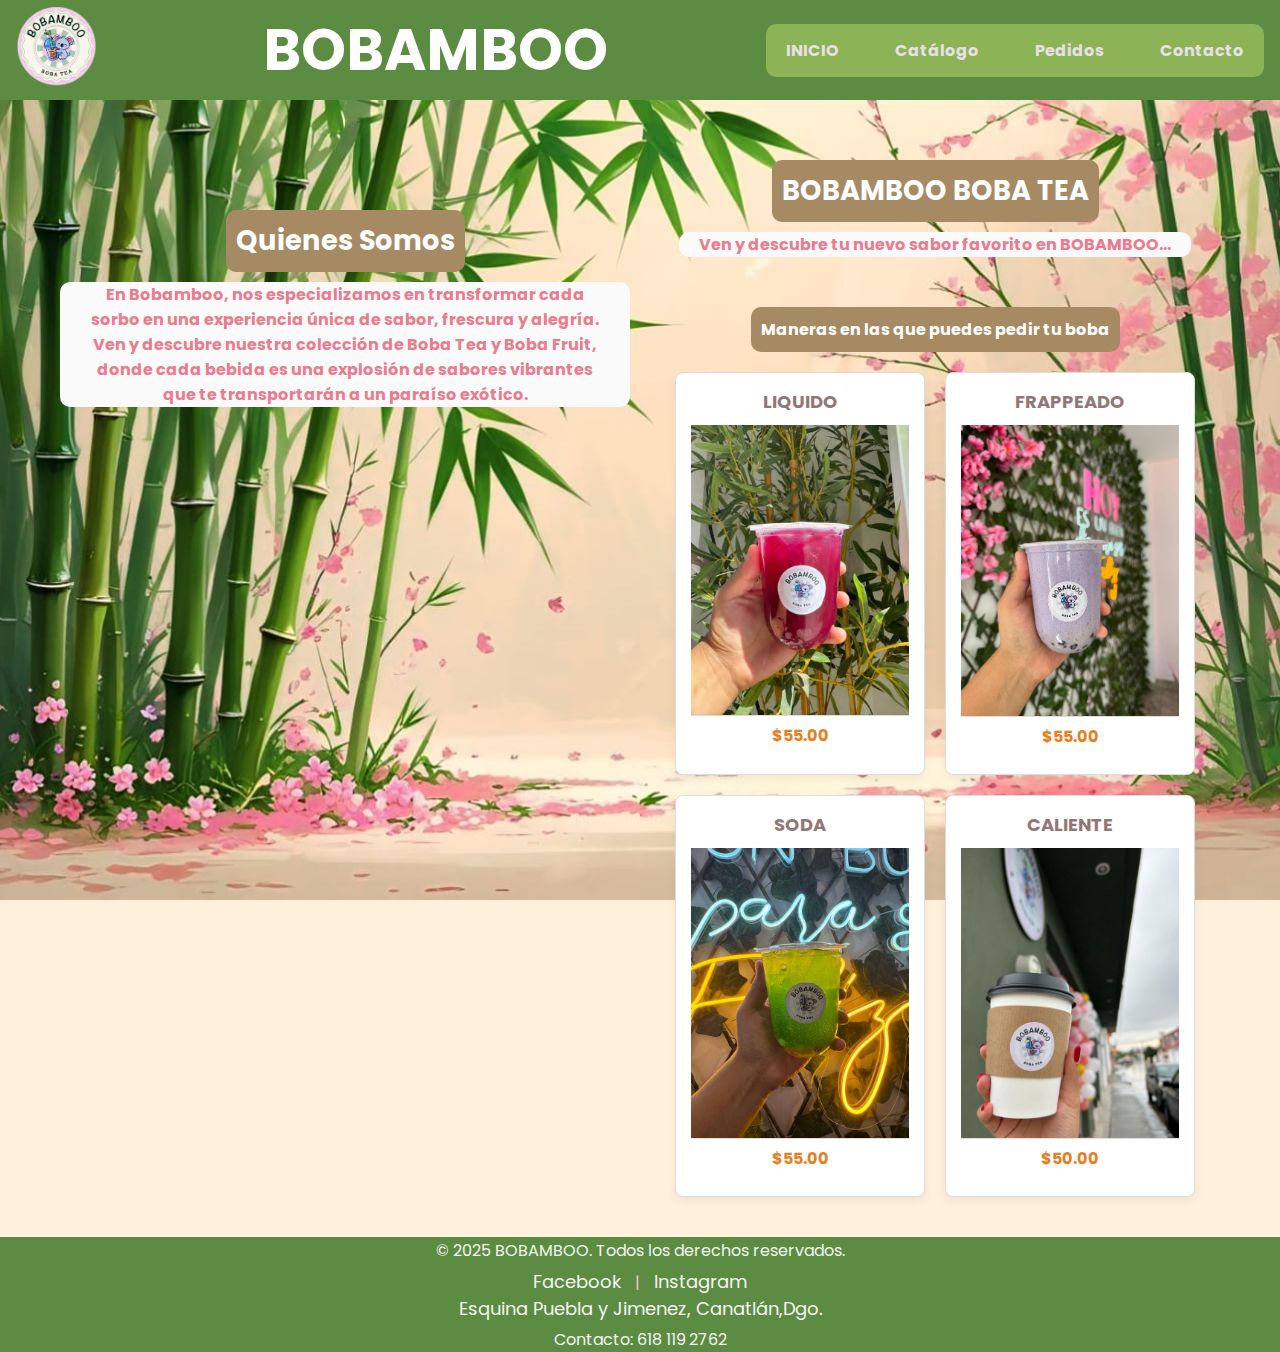
<file: index.html>
<!DOCTYPE html>
<html lang="en">
<head>
    <meta charset="UTF-8">
    <meta name="viewport" content="width=device-width, initial-scale=1.0">
    <title>BOBAMBOO</title>
    <link rel="stylesheet" href="Styles.css">
</head>
<body>
        <!-- Encabezado -->
    <header class="header">
  <a href="Index.html" class="logo">
    <img src="imagen/boba-Photoroom.jpg" alt="Bobamboo Logo">
  </a>
  
 <a href="Index.html"> <h1 class="inicio">BOBAMBOO</h1></a>
  
  <nav class="navbar">
    <span class="icon" onclick="toggleMenu()">&#9776;</span>
    <ul class="menu" id="menu">
      <li><a href="Index.html">INICIO</a></li>
      <li><a href="productos.html">Catálogo</a></li>
      <li><a href="Pedidos.html">Pedidos</a></li>
      <li><a href="contacto.html">Contacto</a></li>
    </ul>
  </nav>
</header>


    <!-- Sección de contenido principal-->
    <main>
        <!-- Sección de la empresa -->
        <section id="empresa" class="columnas">
            <div class="izquierda">
                 <br><br>
                        <!-- Sección de Servicios y Precios -->
                         
                <h2 class="claro">Quienes Somos</h2>
                <p class="rosa">En Bobamboo, nos especializamos en transformar cada sorbo en una experiencia única de sabor, 
                    frescura y alegría. Ven y descubre nuestra colección de 
                    Boba Tea y Boba Fruit, donde cada bebida es una explosión de sabores vibrantes 
                    que te transportarán a un paraíso exótico.</p>


                    

            </div>
            <div class="derecha">
                <h2 class="claro">BOBAMBOO BOBA TEA</h2>
                
                <p class="rosa">Ven y descubre tu nuevo sabor favorito en BOBAMBOO...</p>  
                <h4 class="claro">Maneras en las que puedes pedir tu boba</h4>
                <div class="catalogo">
                    <!-- Producto 1 -->
                    <div class="producto">
                        <div class="producto-info">
                            <h2>LIQUIDO</h2>
                            <img src="imagen/liquido.jpg" alt="liquido" >
                            <p class="precio">$55.00</p>
                        </div>
                    </div>
            
                    <div class="producto">
                        <div class="producto-info">
                            <h2>FRAPPEADO</h2>
                            <img src="imagen/frappeado.jpg" alt="frappeado">
                            <p class="precio">$55.00</p>
                        </div>
                    </div>
            
                    <div class="producto">
                        <div class="producto-info">
                            <h2>SODA</h2>
                            <img src="imagen/soda.jpg" alt="soda">
                            <p class="precio">$55.00</p>
                        </div>
                    </div>
                    <div class="producto">
                        <div class="producto-info">
                            <h2>CALIENTE</h2>
                            <img src="imagen/caliente.jpg" alt="caliente">
                            <p class="precio">$50.00</p>
                        </div>
                    </div>
        
            </div>

        </section>




    </main>

    <!-- Sección de Pie de pagina -->
    <footer>
        <p>&copy; 2025 BOBAMBOO. Todos los derechos reservados.</p>
        <div class="redes-sociales">
            <a href="https://www.facebook.com/share/1DKApQthh9/" target="_blank">Facebook</a> |
            <a href="https://www.instagram.com/bobamboo.cn?igsh=dHN1cGZxd21tdTk2" target="_blank">Instagram</a> <br>
            <a href="https://maps.app.goo.gl/ije5W3obW2ogrSJL9" target="_blank">Esquina Puebla y Jimenez, Canatlán,Dgo.</a>
        </div>
        <p>Contacto: 618 119 2762</p>
        
    </footer>


    <!-- script Codigo de JavaScript -->
    <script>
        function toggleMenu() {
        const menu = document.getElementById("menu");
        menu.classList.toggle("responsive");
        
        // Ajuste para cerrar el menú al hacer clic en un enlace
        const menuItems = menu.querySelectorAll("a");
        menuItems.forEach(item => {
            item.addEventListener("click", () => {
            if (window.innerWidth <= 768) {
                menu.classList.remove("responsive");
            }
            });
        });
        
        // Evita el desplazamiento de la página cuando el menú está abierto
        document.body.style.overflow = menu.classList.contains("responsive") ? "hidden" : "auto";
}
      </script>
</body>
</html>
</file>
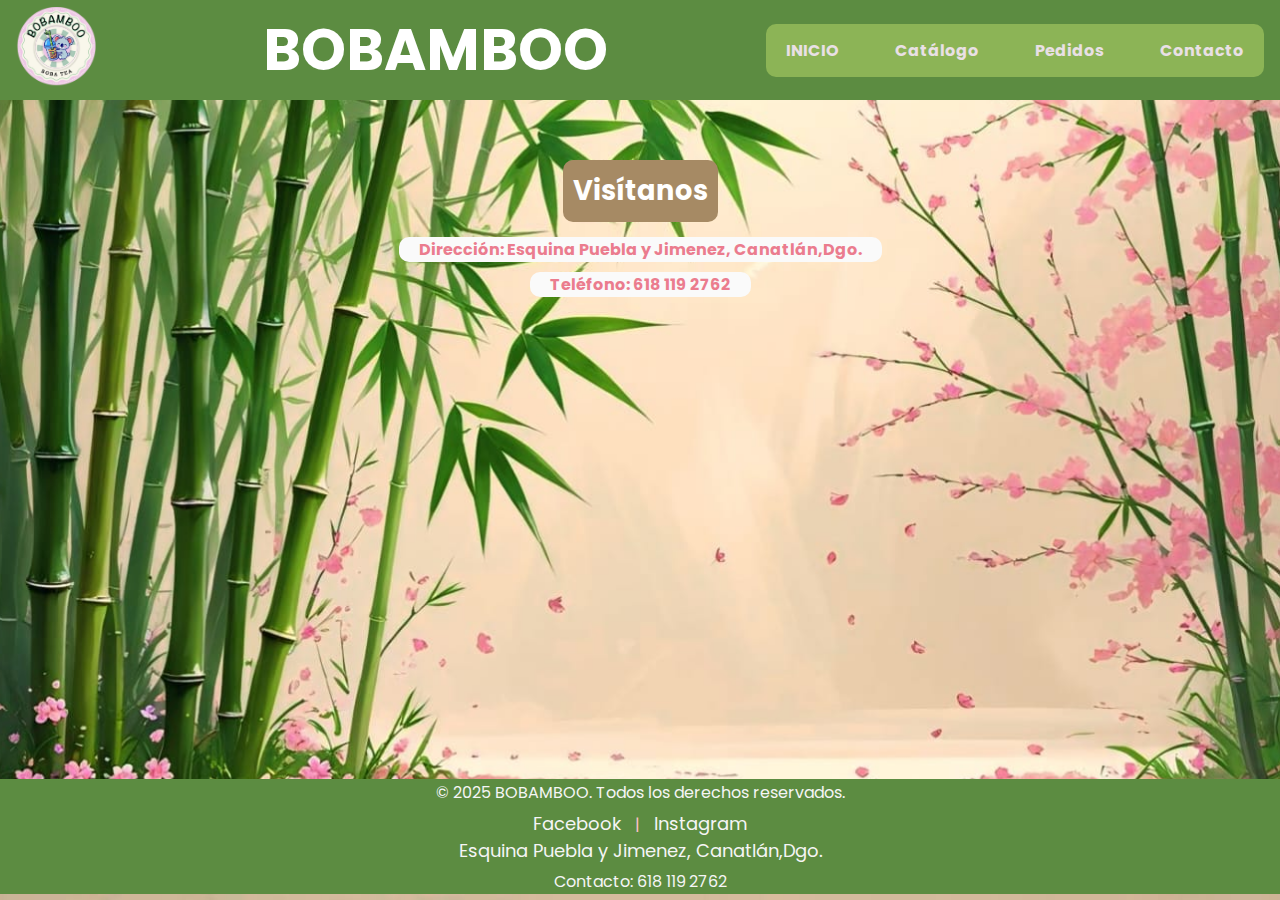
<file: contacto.html>
<!DOCTYPE html>
<html lang="es">
<head>
    <meta charset="UTF-8">
    <meta name="viewport" content="width=device-width, initial-scale=1.0">
    <link rel="stylesheet" href="Styles.css">
    <title>Página de Contacto</title>
</head>
<body>
    <!-- Sección encabezado -->
    <header class="header">
    <a href="index.html" class="logo">
        <img src="imagen/boba-Photoroom.jpg" alt="Bobamboo Logo">
    </a>
    
    <a href="index.html"> <h1 class="inicio">BOBAMBOO</h1></a>
    
    <nav class="navbar">
        <span class="icon" onclick="toggleMenu()">&#9776;</span>
        <ul class="menu" id="menu">
        <li><a href="index.html">INICIO</a></li>
        <li><a href="productos.html">Catálogo</a></li>
        <li><a href="Pedidos.html">Pedidos</a></li>
        <li><a href="contacto.html">Contacto</a></li>
        </ul>
    </nav>
    </header>
    <!-- Sección de contenido principal-->
    <main>

    
            <!-- Información de contacto -->
            <div class="info-contacto">
                <h2 class="claro">Visítanos</h2><br>
                <p class="rosa">Dirección: Esquina Puebla y Jimenez, Canatlán,Dgo.</p><br>
                <p class="rosa">Teléfono: 618 119 2762</p> <br>
                <!-- <p>Email: contacto@ejemplo.com</p> -->
    
                <!-- Google Maps -->
                <iframe src="https://www.google.com/maps/embed?pb=!1m18!1m12!1m3!1d907.4703963678588!2d-104.77618803049347!3d24.524179518753392!2m3!1f0!2f0!3f0!3m2!1i1024!2i768!4f13.1!3m3!1m2!1s0x869a3d49718fb389%3A0x1fe58306251d30f2!2sBobamboo!5e0!3m2!1sen!2sus!4v1743912957734!5m2!1sen!2sus" width="600" height="450" style="border:0;" allowfullscreen="" loading="lazy" referrerpolicy="no-referrer-when-downgrade"></iframe>
            </div>
        </div>
    </main>

    <!-- Sección de Pie de pagina -->
    <footer>
        <p>&copy; 2025 BOBAMBOO. Todos los derechos reservados.</p>
        <div class="redes-sociales">
            <a href="https://www.facebook.com/share/1DKApQthh9/" target="_blank">Facebook</a> |
            <a href="https://www.instagram.com/bobamboo.cn?igsh=dHN1cGZxd21tdTk2" target="_blank">Instagram</a> <br>
            <a href="https://maps.app.goo.gl/ije5W3obW2ogrSJL9" target="_blank">Esquina Puebla y Jimenez, Canatlán,Dgo.</a>
        </div>
        <p>Contacto: 618 119 2762</p>
        
    </footer>

    <script>
        function toggleMenu() {
        const menu = document.getElementById("menu");
        menu.classList.toggle("responsive");
        
        // Ajuste para cerrar el menú al hacer clic en un enlace
        const menuItems = menu.querySelectorAll("a");
        menuItems.forEach(item => {
            item.addEventListener("click", () => {
            if (window.innerWidth <= 768) {
                menu.classList.remove("responsive");
            }
            });
        });
        
        // Evita el desplazamiento de la página cuando el menú está abierto
        document.body.style.overflow = menu.classList.contains("responsive") ? "hidden" : "auto";
}
      </script>
</body>
</html>
</file>
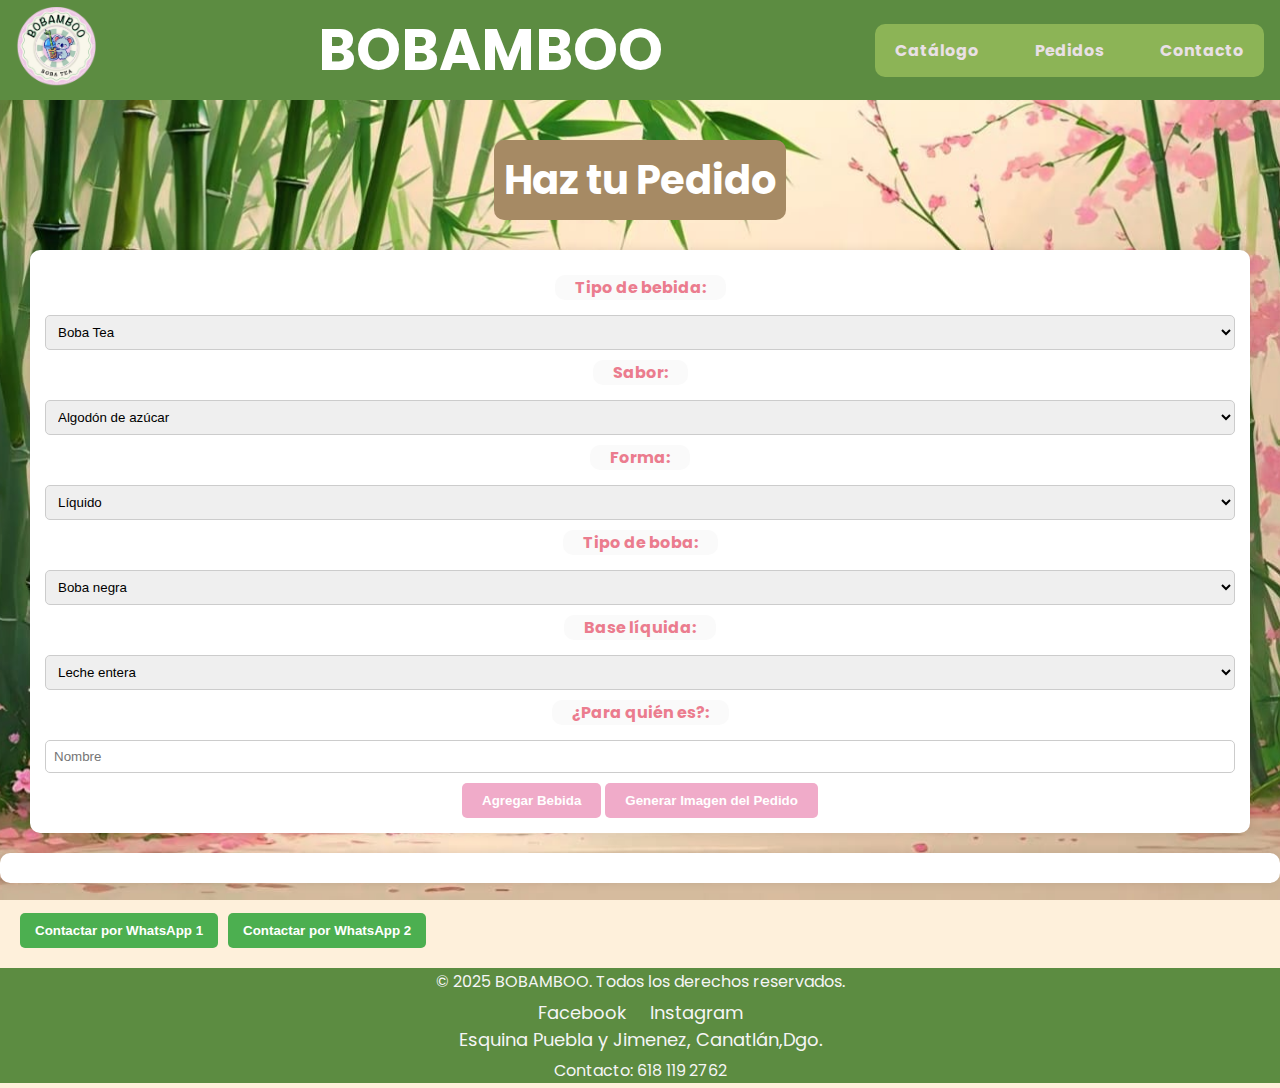
<file: Pedidos.html>
<!DOCTYPE html>
<html lang="en">
<head>
    <meta charset="UTF-8">
    <meta name="viewport" content="width=device-width, initial-scale=1.0">
    <title>Pedido Bobamboo</title>
    <link rel="stylesheet" href="Styles.css">
</head>
<body>
    <!-- Sección encabezado -->
       <header class="header">
  <a href="index.html" class="logo">
    <img src="imagen/boba-Photoroom.jpg" alt="Bobamboo Logo">
  </a>
  
 <a href="index.html"> <h1 class="inicio">BOBAMBOO</h1></a>
  
  <nav class="navbar">
    <span class="icon" onclick="toggleMenu()">&#9776;</span>
    <ul class="menu" id="menu">
      <li><a href="productos.html">Catálogo</a></li>
      <li><a href="Pedidos.html">Pedidos</a></li>
      <li><a href="contacto.html">Contacto</a></li>
    </ul>
  </nav>
</header>
    <main>
        <h1 class="claro">Haz tu Pedido</h1>

        <div class="formulario">
            <label class="rosa">Tipo de bebida:</label>
            <select id="tipo" onchange="actualizarOpciones()">
                <option value="Boba Tea">Boba Tea</option>
                <option value="Fruit Tea">Fruit Tea</option>
            </select>

            <label class="rosa">Sabor:</label>
            <select id="sabor"></select>

            <label class="rosa">Forma:</label>
            <select id="forma">
                <option value="Líquido">Líquido</option>
                <option value="Frappeado">Frappeado</option>
                <option value="Caliente">Caliente</option>
                <option value="Soda">Soda</option>
            </select>

            <label class="rosa">Tipo de boba:</label>
            <select id="boba">
                <option value="Boba negra">Boba negra</option>
                <option value="Extra Boba negra">Extra boba negra</option>
                <option value="Boba explosiva">Boba explosiva</option>
                <option value="Extra Boba explosiva">Extra boba explosiva</option>
                <option value="Boba Jelly">Jelly</option>
                <option value="Extra Boba Jelly">Extra boba jelly</option>
            </select>

            <label class="rosa">Base líquida:</label>
            <select id="base">
                <option value="Leche entera">Leche entera</option>
                <option value="Leche deslactosada">Leche deslactosada</option>
                <option value="Leche de almendra">Leche de almendra</option>
            </select>

            <label class="rosa">¿Para quién es?:</label>
            <input type="text" id="nombre" placeholder="Nombre">

            <button onclick="agregarBebida()">Agregar Bebida</button>
            <button onclick="generarImagen()">Generar Imagen del Pedido</button>
        </div>

        <div class="pedido" id="pedido"></div>
        <div class="total" id="total"></div>
            <div class="total" id="total"></div>

    <div class="contact-buttons">
        <button class="contact-btn" onclick="contactarWhatsApp(1)">Contactar por WhatsApp 1</button>
        <button class="contact-btn" onclick="contactarWhatsApp(2)">Contactar por WhatsApp 2</button>
    </div>

    <div class="confirmation-message" id="confirmationMessage">
        Por favor espera la confirmación de tu pedido. Si no recibes respuesta en 5 minutos, 
        puedes contactar al otro número.
    </div>
    </main>
<footer>
  <div class="footer-content">
    <p>&copy; 2025 BOBAMBOO. Todos los derechos reservados.</p>
    <div class="redes-sociales">
      <a href="https://www.facebook.com/share/1DKApQthh9/" target="_blank">Facebook</a>
      <a href="https://www.instagram.com/bobamboo.cn?igsh=dHN1cGZxd21tdTk2" target="_blank">Instagram</a>
  </div>
    <div class="redes-sociales">
     <a href="https://maps.app.goo.gl/ije5W3obW2ogrSJL9" target="_blank">Esquina Puebla y Jimenez, Canatlán,Dgo.</a>
  </div>
    <p>Contacto: 618 119 2762</p>
  </div>
</footer>
    <script>
        const bebidas = [];
        const precios = {
            "Boba Tea": 55,
            "Fruit Tea": 55,
            "Boba explosiva": 5,
            "Boba Jelly": 5,
            "Boba negra": 0,
            "Extra Boba negra": 5,
            "Extra Boba explosiva": 10,
            "Extra Boba Jelly": 10,
            "Leche de almendra": 5,
            "Leche deslactosada": 5,
            "Leche entera": 0
        };
        
        const sabores = {
            "Boba Tea": ["Algodón de azúcar", "Bubble gum", "Capuccino", "Cereza", "Chocolate", "Cookies and cream", "Chocobanana", "Chocolate blanco", "Coco", "Matcha", "Mazapán", "Mocha", "Mora azul", "Pelón pelo rico", "Red velvet", "Taro", "Té chai", "Vainilla"],
            "Fruit Tea": ["Frambuesa", "Fresa", "Fruta de la pasión", "Granada", "Kiwi", "Litchi", "Mango", "Manzana verde"],
        };

        function actualizarOpciones() {
            const tipo = document.getElementById("tipo").value;
            const saborSelect = document.getElementById("sabor");
            const forma = document.getElementById("forma");
            const boba = document.getElementById("boba");
            const base = document.getElementById("base");

            forma.innerHTML = "";
            if (tipo === "Boba Tea") {
                forma.innerHTML += "<option value='Líquido'>Líquido</option>";
                forma.innerHTML += "<option value='Frappeado'>Frappeado</option>";
                forma.innerHTML += "<option value='Caliente'>Caliente</option>";
                boba.disabled = false;
                base.disabled = false;
            } else {
                forma.innerHTML += "<option value='Líquido'>Líquido</option>";
                forma.innerHTML += "<option value='Frappeado'>Frappeado</option>";
                forma.innerHTML += "<option value='Soda'>Soda</option>";
                base.disabled = true;
            }

            saborSelect.innerHTML = "";
            sabores[tipo].forEach(s => {
                const option = document.createElement("option");
                option.value = s;
                option.textContent = s;
                saborSelect.appendChild(option);
            });
        }

        function agregarBebida() {
            const tipo = document.getElementById("tipo").value;
            const sabor = document.getElementById("sabor").value;
            const forma = document.getElementById("forma").value;
            const boba = document.getElementById("boba").value;
            const base = document.getElementById("base").value;
            const nombre = document.getElementById("nombre").value;

            if (tipo === "Fruit Tea" && forma === "Caliente") {
                alert("Los Fruit Tea no pueden ser calientes.");
                return;
            }
            if (tipo === "Boba Tea" && forma === "Caliente" && !(boba.includes("Boba negra"))) {
                alert("Los Boba Tea calientes solo pueden tener boba negra.");
                return;
            }

            let precio = precios[tipo];
            if (tipo === "Boba Tea") {
                precio += precios[boba] + precios[base];
            } else {
                precio += precios[boba];
            }

            const texto = `${nombre} pidió un ${tipo} de sabor ${sabor}, en forma ${forma}, con ${boba}${tipo === "Boba Tea" ? " y base de " + base : ""}. Precio: $${precio}`;

            bebidas.push({ texto, precio });

            const div = document.createElement("div");
            div.className = "bebida";
            const index = bebidas.length - 1;
            div.innerHTML = `
                ${texto}
                <button onclick="eliminarBebida(${index})" style="margin-left:10px;background:#c44;color:#fff;">
                    Eliminar
                </button>`;
            document.getElementById("pedido").appendChild(div);

            actualizarTotal();
        }

        function eliminarBebida(index) {
            bebidas.splice(index, 1);
            document.getElementById("pedido").innerHTML = "";
            bebidas.forEach((b, i) => {
                const div = document.createElement("div");
                div.className = "bebida";
                div.innerHTML = `
                    ${b.texto}
                    <button onclick="eliminarBebida(${i})" style="margin-left:10px;background:#c44;color:#fff;">
                        Eliminar
                    </button>`;
                document.getElementById("pedido").appendChild(div);
            });
            actualizarTotal();
        }

        function actualizarTotal() {
            const total = bebidas.reduce((sum, b) => sum + b.precio, 0);
            document.getElementById("total").innerText = `Total: $${total}`;
        }

              function generarImagen() {
            if (bebidas.length === 0) {
                alert("Agrega al menos una bebida a tu pedido.");
                return;
            }

          
            const canvas = document.createElement("canvas");
            const ctx = canvas.getContext("2d");
            const maxWidth = 800;
            const lineHeight = 30;
            const margin = 30;
            const fontSize = 16;
            const titleFontSize = 20;
            
            // Calcular altura necesaria
            let totalLines = 2; // Título y espacio
            ctx.font = `${fontSize}px sans-serif`;
            
            bebidas.forEach(b => {
                const lines = dividirTexto(ctx, b.texto, maxWidth - 2 * margin);
                totalLines += lines.length + 1; // +1 por espacio entre bebidas
            });
            
            totalLines += 2; // Total y espacio final
            
            canvas.width = maxWidth;
            canvas.height = margin + (totalLines * lineHeight) + margin;

            // Fondo
            ctx.fillStyle = "#fffce7";
            ctx.fillRect(0, 0, canvas.width, canvas.height);

            // Título
            ctx.fillStyle = "#000";
            ctx.font = `bold ${titleFontSize}px sans-serif`;
            ctx.fillText("Pedido Bobamboo", margin, margin + titleFontSize);
            
            let y = margin + titleFontSize + lineHeight;
            
            // Lista de bebidas
            ctx.font = `${fontSize}px sans-serif`;
            bebidas.forEach(b => {
                const lines = dividirTexto(ctx, b.texto, maxWidth - 2 * margin);
                lines.forEach(line => {
                    ctx.fillText(line, margin, y);
                    y += lineHeight;
                });
                y += lineHeight * 0.5; // Espacio entre bebidas
            });

            // Total
            ctx.font = `bold ${fontSize}px sans-serif`;
            ctx.fillText(`Total: $${bebidas.reduce((sum, b) => sum + b.precio, 0)}`, margin, y + lineHeight);

            // Descargar imagen
            const link = document.createElement("a");
            link.download = "pedido_bobamboo.png";
            link.href = canvas.toDataURL();
            link.click();
        }

        function dividirTexto(ctx, text, maxWidth) {
            const words = text.split(" ");
            const lines = [];
            let currentLine = words[0];

            for (let i = 1; i < words.length; i++) {
                const word = words[i];
                const width = ctx.measureText(currentLine + " " + word).width;
                if (width < maxWidth) {
                    currentLine += " " + word;
                } else {
                    lines.push(currentLine);
                    currentLine = word;
                }
            }
            lines.push(currentLine);
            return lines;
        }
        actualizarOpciones();

        function contactarWhatsApp(numero) {
    if (bebidas.length === 0) {
        alert("Primero agrega al menos una bebida a tu pedido.");
        return;
    }

    // Números de teléfono 
    const telefonos = {
        1: "526181192762",  
        2: "526771031323" 
    };

    // Crear mensaje del pedido
    let mensaje = "¡Hola Bobamboo! Quiero hacer este pedido:\n\n";
    bebidas.forEach(b => {
        mensaje += `➡ ${b.texto}\n`;
    });
    mensaje += `\n💰 *Total: $${bebidas.reduce((sum, b) => sum + b.precio, 0)}*`;
    mensaje += "\n\n¿Está disponible? ¡Gracias!";

    // Codificar para URL (elimina espacios y caracteres especiales)
    const mensajeCodificado = encodeURIComponent(mensaje);

    // Detectar si es móvil o desktop
    const isMobile = /Android|iPhone|iPad|iPod|BlackBerry|IEMobile|Opera Mini/i.test(navigator.userAgent);
    
    // Generar el link adecuado
    const url = isMobile 
        ? `https://wa.me/${telefonos[numero]}?text=${mensajeCodificado}`
        : `https://web.whatsapp.com/send?phone=${telefonos[numero]}&text=${mensajeCodificado}`;

    // Abrir en una nueva pestaña
    window.open(url, '_blank');
}
    // Función para mostrar u ocultar el menú en móviles

        function toggleMenu() {
        const menu = document.getElementById("menu");
        menu.classList.toggle("responsive");
        
        // Ajuste para cerrar el menú al hacer clic en un enlace
        const menuItems = menu.querySelectorAll("a");
        menuItems.forEach(item => {
            item.addEventListener("click", () => {
            if (window.innerWidth <= 768) {
                menu.classList.remove("responsive");
            }
            });
        });
        
        // Evita el desplazamiento de la página cuando el menú está abierto
        document.body.style.overflow = menu.classList.contains("responsive") ? "hidden" : "auto";
}
    </script>
</body>
</html>
</file>
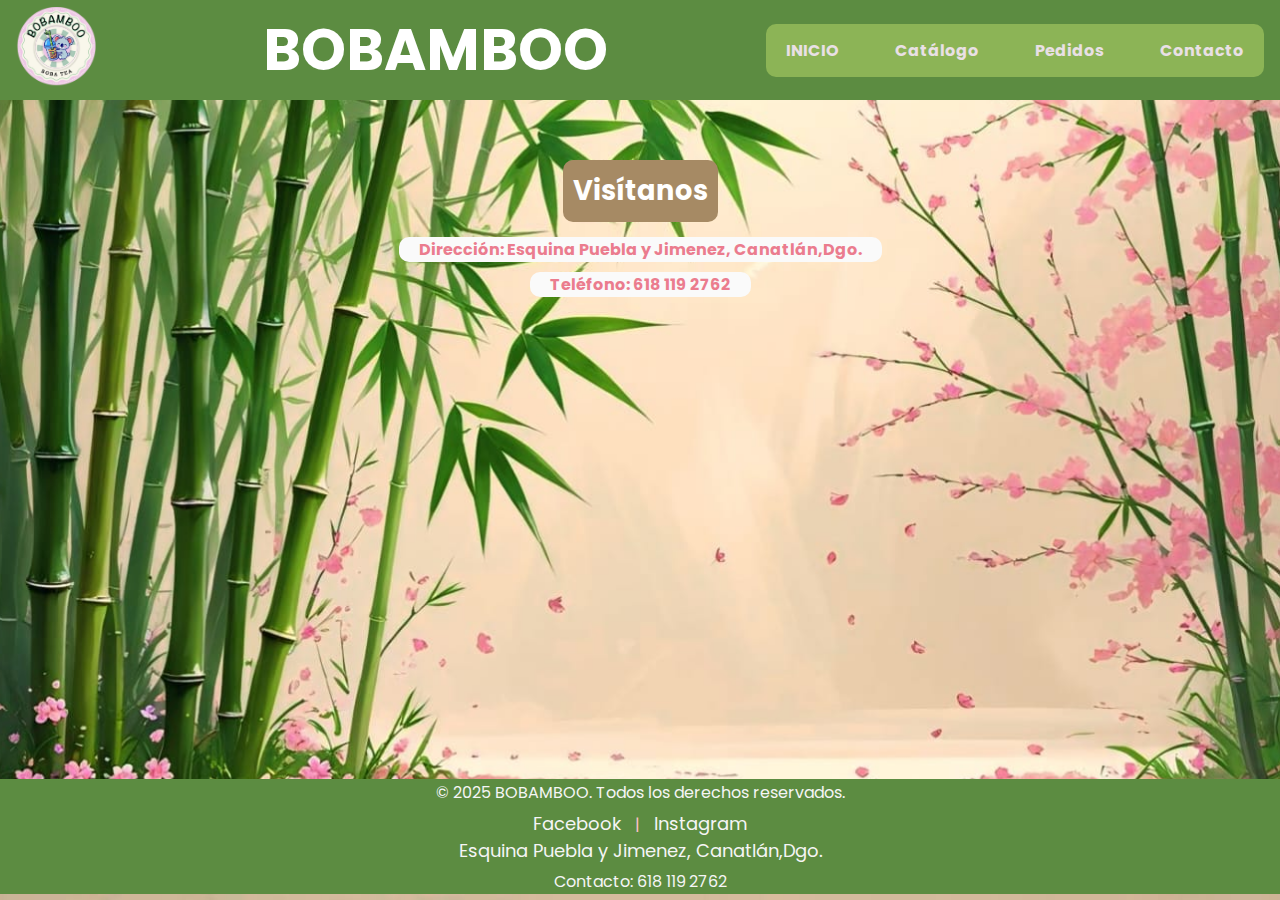
<file: transversal correcto/contacto.html>
<!DOCTYPE html>
<html lang="es">
<head>
    <meta charset="UTF-8">
    <meta name="viewport" content="width=device-width, initial-scale=1.0">
    <link rel="stylesheet" href="Styles.css">
    <title>Página de Contacto</title>
</head>
<body>
    <!-- Sección encabezado -->
    <header class="header">
    <a href="Index.html" class="logo">
        <img src="imagen/boba-Photoroom.jpg" alt="Bobamboo Logo">
    </a>
    
    <a href="Index.html"> <h1 class="inicio">BOBAMBOO</h1></a>
    
    <nav class="navbar">
        <span class="icon" onclick="toggleMenu()">&#9776;</span>
        <ul class="menu" id="menu">
        <li><a href="Index.html">INICIO</a></li>
        <li><a href="productos.html">Catálogo</a></li>
        <li><a href="Pedidos.html">Pedidos</a></li>
        <li><a href="contacto.html">Contacto</a></li>
        </ul>
    </nav>
    </header>
    <!-- Sección de contenido principal-->
    <main>

    
            <!-- Información de contacto -->
            <div class="info-contacto">
                <h2 class="claro">Visítanos</h2><br>
                <p class="rosa">Dirección: Esquina Puebla y Jimenez, Canatlán,Dgo.</p><br>
                <p class="rosa">Teléfono: 618 119 2762</p> <br>
                <!-- <p>Email: contacto@ejemplo.com</p> -->
    
                <!-- Google Maps -->
                <iframe src="https://www.google.com/maps/embed?pb=!1m18!1m12!1m3!1d907.4703963678588!2d-104.77618803049347!3d24.524179518753392!2m3!1f0!2f0!3f0!3m2!1i1024!2i768!4f13.1!3m3!1m2!1s0x869a3d49718fb389%3A0x1fe58306251d30f2!2sBobamboo!5e0!3m2!1sen!2sus!4v1743912957734!5m2!1sen!2sus" width="600" height="450" style="border:0;" allowfullscreen="" loading="lazy" referrerpolicy="no-referrer-when-downgrade"></iframe>
            </div>
        </div>
    </main>

    <!-- Sección de Pie de pagina -->
    <footer>
        <p>&copy; 2025 BOBAMBOO. Todos los derechos reservados.</p>
        <div class="redes-sociales">
            <a href="https://www.facebook.com/share/1DKApQthh9/" target="_blank">Facebook</a> |
            <a href="https://www.instagram.com/bobamboo.cn?igsh=dHN1cGZxd21tdTk2" target="_blank">Instagram</a> <br>
            <a href="https://maps.app.goo.gl/ije5W3obW2ogrSJL9" target="_blank">Esquina Puebla y Jimenez, Canatlán,Dgo.</a>
        </div>
        <p>Contacto: 618 119 2762</p>
        
    </footer>

    <script>
        function toggleMenu() {
        const menu = document.getElementById("menu");
        menu.classList.toggle("responsive");
        
        // Ajuste para cerrar el menú al hacer clic en un enlace
        const menuItems = menu.querySelectorAll("a");
        menuItems.forEach(item => {
            item.addEventListener("click", () => {
            if (window.innerWidth <= 768) {
                menu.classList.remove("responsive");
            }
            });
        });
        
        // Evita el desplazamiento de la página cuando el menú está abierto
        document.body.style.overflow = menu.classList.contains("responsive") ? "hidden" : "auto";
}
      </script>
</body>
</html>
</file>
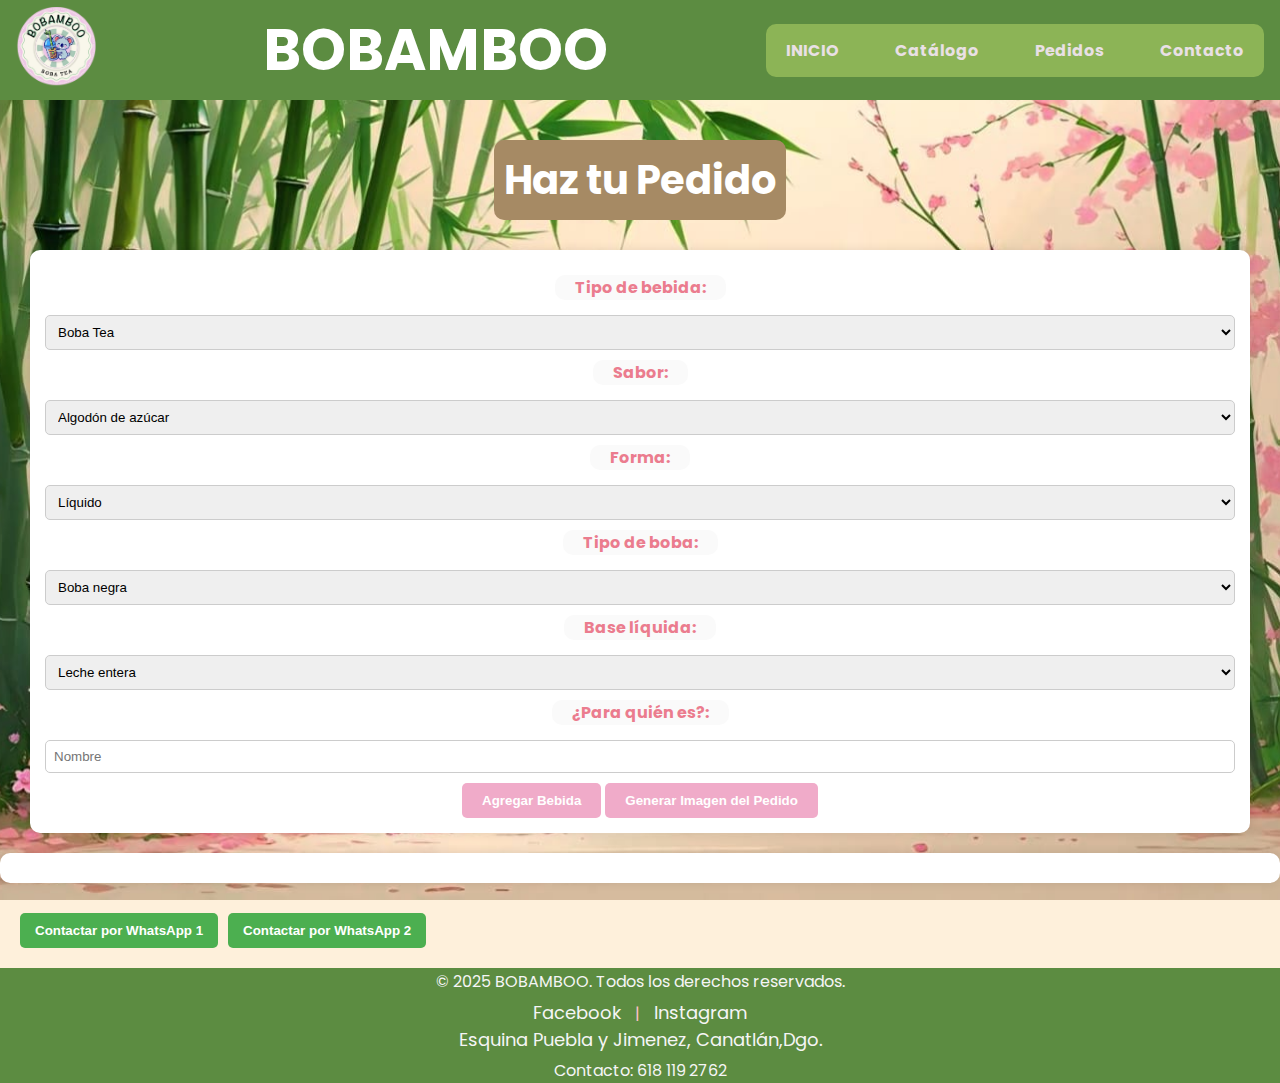
<file: transversal correcto/Pedidos.html>
<!DOCTYPE html>
<html lang="en">
<head>
    <meta charset="UTF-8">
    <meta name="viewport" content="width=device-width, initial-scale=1.0">
    <title>Pedido Bobamboo</title>
    <link rel="stylesheet" href="Styles.css">
</head>
<body>
    <!-- Sección encabezado -->
    <header class="header">
    <a href="Index.html" class="logo">
        <img src="imagen/boba-Photoroom.jpg" alt="Bobamboo Logo">
    </a>
    
    <a href="Index.html"> <h1 class="inicio">BOBAMBOO</h1></a>
    
    <nav class="navbar">
        <span class="icon" onclick="toggleMenu()">&#9776;</span>
        <ul class="menu" id="menu">
        <li><a href="Index.html">INICIO</a></li>
        <li><a href="productos.html">Catálogo</a></li>
        <li><a href="Pedidos.html">Pedidos</a></li>
        <li><a href="contacto.html">Contacto</a></li>
        </ul>
    </nav>
    </header>
    <main>
        <h1 class="claro">Haz tu Pedido</h1>

        <div class="formulario">
            <label class="rosa">Tipo de bebida:</label>
            <select id="tipo" onchange="actualizarOpciones()">
                <option value="Boba Tea">Boba Tea</option>
                <option value="Fruit Tea">Fruit Tea</option>
            </select>

            <label class="rosa">Sabor:</label>
            <select id="sabor"></select>

            <label class="rosa">Forma:</label>
            <select id="forma">
                <option value="Líquido">Líquido</option>
                <option value="Frappeado">Frappeado</option>
                <option value="Caliente">Caliente</option>
                <option value="Soda">Soda</option>
            </select>

            <label class="rosa">Tipo de boba:</label>
            <select id="boba">
                <option value="Boba negra">Boba negra</option>
                <option value="Extra Boba negra">Extra boba negra</option>
                <option value="Boba explosiva">Boba explosiva</option>
                <option value="Extra Boba explosiva">Extra boba explosiva</option>
                <option value="Boba Jelly">Jelly</option>
                <option value="Extra Boba Jelly">Extra boba jelly</option>
            </select>

            <label class="rosa">Base líquida:</label>
            <select id="base">
                <option value="Leche entera">Leche entera</option>
                <option value="Leche deslactosada">Leche deslactosada</option>
                <option value="Leche de almendra">Leche de almendra</option>
            </select>

            <label class="rosa">¿Para quién es?:</label>
            <input type="text" id="nombre" placeholder="Nombre">

            <button onclick="agregarBebida()">Agregar Bebida</button>
            <button onclick="generarImagen()">Generar Imagen del Pedido</button>
        </div>

        <div class="pedido" id="pedido"></div>
        <div class="total" id="total"></div>
            <div class="total" id="total"></div>

    <div class="contact-buttons">
        <button class="contact-btn" onclick="contactarWhatsApp(1)">Contactar por WhatsApp 1</button>
        <button class="contact-btn" onclick="contactarWhatsApp(2)">Contactar por WhatsApp 2</button>
    </div>

    <div class="confirmation-message" id="confirmationMessage">
        Por favor espera la confirmación de tu pedido. Si no recibes respuesta en 5 minutos, 
        puedes contactar al otro número.
    </div>
    </main>
        <footer>
        <p>&copy; 2025 BOBAMBOO. Todos los derechos reservados.</p>
        <div class="redes-sociales">
            <a href="https://www.facebook.com/share/1DKApQthh9/" target="_blank">Facebook</a> |
            <a href="https://www.instagram.com/bobamboo.cn?igsh=dHN1cGZxd21tdTk2" target="_blank">Instagram</a> <br>
            <a href="https://maps.app.goo.gl/ije5W3obW2ogrSJL9" target="_blank">Esquina Puebla y Jimenez, Canatlán,Dgo.</a>
        </div>
        <p>Contacto: 618 119 2762</p>
        
    </footer>
    <script>
        const bebidas = [];
        const precios = {
            "Boba Tea": 55,
            "Fruit Tea": 55,
            "Boba explosiva": 5,
            "Boba Jelly": 5,
            "Boba negra": 0,
            "Extra Boba negra": 5,
            "Extra Boba explosiva": 5,
            "Extra Boba Jelly": 5,
            "Leche de almendra": 5,
            "Leche deslactosada": 5,
            "Leche entera": 0
        };
        
        const sabores = {
            "Boba Tea": ["Algodón de azúcar", "Bubble gum", "Capuccino", "Cereza", "Chocolate", "Cookies and cream", "Chocobanana", "Chocolate blanco", "Coco", "Matcha", "Mazapán", "Mocha", "Mora azul", "Pelón pelo rico", "Red velvet", "Taro", "Té chai", "Vainilla"],
            "Fruit Tea": ["Frambuesa", "Fresa", "Fruta de la pasión", "Granada", "Kiwi", "Litchi", "Mango", "Manzana verde"],
        };

        function actualizarOpciones() {
            const tipo = document.getElementById("tipo").value;
            const saborSelect = document.getElementById("sabor");
            const forma = document.getElementById("forma");
            const boba = document.getElementById("boba");
            const base = document.getElementById("base");

            forma.innerHTML = "";
            if (tipo === "Boba Tea") {
                forma.innerHTML += "<option value='Líquido'>Líquido</option>";
                forma.innerHTML += "<option value='Frappeado'>Frappeado</option>";
                forma.innerHTML += "<option value='Caliente'>Caliente</option>";
                boba.disabled = false;
                base.disabled = false;
            } else {
                forma.innerHTML += "<option value='Líquido'>Líquido</option>";
                forma.innerHTML += "<option value='Frappeado'>Frappeado</option>";
                forma.innerHTML += "<option value='Soda'>Soda</option>";
                base.disabled = true;
            }

            saborSelect.innerHTML = "";
            sabores[tipo].forEach(s => {
                const option = document.createElement("option");
                option.value = s;
                option.textContent = s;
                saborSelect.appendChild(option);
            });
        }

        function agregarBebida() {
            const tipo = document.getElementById("tipo").value;
            const sabor = document.getElementById("sabor").value;
            const forma = document.getElementById("forma").value;
            const boba = document.getElementById("boba").value;
            const base = document.getElementById("base").value;
            const nombre = document.getElementById("nombre").value;

            if (tipo === "Fruit Tea" && forma === "Caliente") {
                alert("Los Fruit Tea no pueden ser calientes.");
                return;
            }
            if (tipo === "Boba Tea" && forma === "Caliente" && !(boba.includes("Boba negra"))) {
                alert("Los Boba Tea calientes solo pueden tener boba negra.");
                return;
            }

            let precio = precios[tipo];
            if (tipo === "Boba Tea") {
                precio += precios[boba] + precios[base];
            } else {
                precio += precios[boba];
            }

            const texto = `${nombre} pidió un ${tipo} de sabor ${sabor}, en forma ${forma}, con ${boba}${tipo === "Boba Tea" ? " y base de " + base : ""}. Precio: $${precio}`;

            bebidas.push({ texto, precio });

            const div = document.createElement("div");
            div.className = "bebida";
            const index = bebidas.length - 1;
            div.innerHTML = `
                ${texto}
                <button onclick="eliminarBebida(${index})" style="margin-left:10px;background:#c44;color:#fff;">
                    Eliminar
                </button>`;
            document.getElementById("pedido").appendChild(div);

            actualizarTotal();
        }

        function eliminarBebida(index) {
            bebidas.splice(index, 1);
            document.getElementById("pedido").innerHTML = "";
            bebidas.forEach((b, i) => {
                const div = document.createElement("div");
                div.className = "bebida";
                div.innerHTML = `
                    ${b.texto}
                    <button onclick="eliminarBebida(${i})" style="margin-left:10px;background:#c44;color:#fff;">
                        Eliminar
                    </button>`;
                document.getElementById("pedido").appendChild(div);
            });
            actualizarTotal();
        }

        function actualizarTotal() {
            const total = bebidas.reduce((sum, b) => sum + b.precio, 0);
            document.getElementById("total").innerText = `Total: $${total}`;
        }

              function generarImagen() {
            if (bebidas.length === 0) {
                alert("Agrega al menos una bebida a tu pedido.");
                return;
            }

          
            const canvas = document.createElement("canvas");
            const ctx = canvas.getContext("2d");
            const maxWidth = 800;
            const lineHeight = 30;
            const margin = 30;
            const fontSize = 16;
            const titleFontSize = 20;
            
            // Calcular altura necesaria
            let totalLines = 2; // Título y espacio
            ctx.font = `${fontSize}px sans-serif`;
            
            bebidas.forEach(b => {
                const lines = dividirTexto(ctx, b.texto, maxWidth - 2 * margin);
                totalLines += lines.length + 1; // +1 por espacio entre bebidas
            });
            
            totalLines += 2; // Total y espacio final
            
            canvas.width = maxWidth;
            canvas.height = margin + (totalLines * lineHeight) + margin;

            // Fondo
            ctx.fillStyle = "#fffce7";
            ctx.fillRect(0, 0, canvas.width, canvas.height);

            // Título
            ctx.fillStyle = "#000";
            ctx.font = `bold ${titleFontSize}px sans-serif`;
            ctx.fillText("Pedido Bobamboo", margin, margin + titleFontSize);
            
            let y = margin + titleFontSize + lineHeight;
            
            // Lista de bebidas
            ctx.font = `${fontSize}px sans-serif`;
            bebidas.forEach(b => {
                const lines = dividirTexto(ctx, b.texto, maxWidth - 2 * margin);
                lines.forEach(line => {
                    ctx.fillText(line, margin, y);
                    y += lineHeight;
                });
                y += lineHeight * 0.5; // Espacio entre bebidas
            });

            // Total
            ctx.font = `bold ${fontSize}px sans-serif`;
            ctx.fillText(`Total: $${bebidas.reduce((sum, b) => sum + b.precio, 0)}`, margin, y + lineHeight);

            // Descargar imagen
            const link = document.createElement("a");
            link.download = "pedido_bobamboo.png";
            link.href = canvas.toDataURL();
            link.click();
        }

        function dividirTexto(ctx, text, maxWidth) {
            const words = text.split(" ");
            const lines = [];
            let currentLine = words[0];

            for (let i = 1; i < words.length; i++) {
                const word = words[i];
                const width = ctx.measureText(currentLine + " " + word).width;
                if (width < maxWidth) {
                    currentLine += " " + word;
                } else {
                    lines.push(currentLine);
                    currentLine = word;
                }
            }
            lines.push(currentLine);
            return lines;
        }
        actualizarOpciones();

        function contactarWhatsApp(numero) {
    if (bebidas.length === 0) {
        alert("Primero agrega al menos una bebida a tu pedido.");
        return;
    }

    // Números de teléfono 
    const telefonos = {
        1: "526771079795",  
        2: "529876543210" 
    };

    // Crear mensaje del pedido
    let mensaje = "¡Hola Bobamboo! Quiero hacer este pedido:\n\n";
    bebidas.forEach(b => {
        mensaje += `➡ ${b.texto}\n`;
    });
    mensaje += `\n💰 *Total: $${bebidas.reduce((sum, b) => sum + b.precio, 0)}*`;
    mensaje += "\n\n¿Está disponible? ¡Gracias!";

    // Codificar para URL (elimina espacios y caracteres especiales)
    const mensajeCodificado = encodeURIComponent(mensaje);

    // Detectar si es móvil o desktop
    const isMobile = /Android|iPhone|iPad|iPod|BlackBerry|IEMobile|Opera Mini/i.test(navigator.userAgent);
    
    // Generar el link adecuado
    const url = isMobile 
        ? `https://wa.me/${telefonos[numero]}?text=${mensajeCodificado}`
        : `https://web.whatsapp.com/send?phone=${telefonos[numero]}&text=${mensajeCodificado}`;

    // Abrir en una nueva pestaña
    window.open(url, '_blank');
}
    // Función para mostrar u ocultar el menú en móviles

        function toggleMenu() {
        const menu = document.getElementById("menu");
        menu.classList.toggle("responsive");
        
        // Ajuste para cerrar el menú al hacer clic en un enlace
        const menuItems = menu.querySelectorAll("a");
        menuItems.forEach(item => {
            item.addEventListener("click", () => {
            if (window.innerWidth <= 768) {
                menu.classList.remove("responsive");
            }
            });
        });
        
        // Evita el desplazamiento de la página cuando el menú está abierto
        document.body.style.overflow = menu.classList.contains("responsive") ? "hidden" : "auto";
}
    </script>
</body>
</html>
</file>
<file: Styles.css>
@import url("https://fonts.googleapis.com/css2?family=Poppins:wght@300;400;500;600;700;800;900&display=swap");
* {
    margin: 0;
    padding: 0;
    box-sizing: border-box;
}
body{
  background-image: url(imagen/fondo.jpg);
  background-position: center center;
  background-repeat: no-repeat;
  background-size: cover ;
  background-attachment: fixed;
  font-family: Poppins, sans-serif;
  background-color: rgba(252, 221, 174, 0.447);
  
}


header {
  display: flex;
  margin: auto;
  height: 100px;
  background-color:#5c8c41;
  justify-content: space-between;
  align-items: center;
  color: #fff;
  padding: 1rem;
  width: 100%;      /* hacemos que la cabecera ocupe el ancho completo de la página */
	top: 0px;         /* Posicionamos la cabecera pegada arriba */
	position: sticky ;  /* Hacemos que la cabecera tenga una posición fija */
}
.logo img{
  height: 80px;
  margin-right: 10px;
}
nav ul {
    list-style: none;
    display: flex;
    justify-content: center;
    gap: 1rem;
    
}
nav ul :hover{
  Color: rgb(255, 255, 255);
  background-color: #A68A64;

}
nav ul li a {
    color: #fff;
    text-decoration: none;
}

/* Sección pagina de inicio */
section {
  padding: 40px 20px;
  text-align: center;
  color: #fdf9f9;
}

.columnas{
  display: flex;
  flex-wrap: wrap;
  justify-content: center;
  gap: 20px;
  padding: 20px;
  max-width: 1200px;
  margin: auto;
}
.izquierda{
  flex: 1;
  min-width: 300px;
  height: auto;
  overflow: hidden;
  text-align: center;
}
.derecha{
  flex: 1;
  min-width: 300px;
  height: auto;
  overflow: hidden;
  text-align: center;
}
main{
  text-align: center;
}

main h1 {
  text-align: center;
  margin-top: 30px;
  font-size: 2.5em;



  
}
.inicio{
  /* margin-left: -430px; */
  outline: none;
  font-weight: bold;
  color: white;
  font-size: 3.6em;
  
}
a{
  text-decoration: none;
}

main h2 {
  text-align: center;
  font-size: 1.7em;
  margin: 10px;
}

.claro {
  text-align: center;
  margin-top: 40px;
  background-color: #A68A64;
  color: white;
  backdrop-filter: blur (10px);
  border-radius: 10px;
  padding: 10PX;
  display: inline-block;
  font-weight: bold;
}
  
.verde{
  text-align: center;
  margin-top: 40px;
  color: #ffffff;
  background-color: #5c8c41;
  backdrop-filter: blur (10px);
  border-radius: 10px;
  padding: 10PX;
  display: inline-block;
  
}
.rosa {
  text-align: center;
  background-color: rgb(250, 250, 250);
  margin-bottom: 10px;
  color: rgb(235, 124, 142);
  border-radius: 10px;
  padding-left: 20px;
  padding-right: 20px;
  display: inline-block;
  text-justify: center;
  font-weight: bold;
}

main h5{
  text-align: center;
  margin: 35px;
  border-radius: 5px;
  font-size: large;}

/* Estilos del contenedor de navegación*/
.navbar {
  background-color: #8cb456;
  overflow: hidden;
  border-radius: 10px;

}

/* Opciones del menú */
.navbar a {
  display: block;
  color: #e9e0e5;
  text-align: center;
  padding: 14px 20px;
  text-decoration: none;
  font-weight: bold;
}

/* Menu en vista de escritorio */
.menu {
  display: flex;
  justify-content: center;
}

/* Estilo para el icono "hamburguesa" */
.icon {
  display: none;
  font-size: 24px;
  color: white;
  cursor: pointer;
  padding: 14px 20px;
  text-align: center;
}

/* Estilo de las marcas */
.brands {
  display: flex;
  flex-wrap: wrap;
  justify-content: center;
  gap: 20px;
  margin-top: 20px;
  flex-wrap: wrap;
}
.brands img {
  width: 100px;
  height: auto;
  transition: opacity 0.3s;
}

/* Contenedor del catálogo */
.catalogo {
  display: flex;
  flex-wrap: wrap;
  justify-content: center;
  gap: 20px;
  padding: 20px;
  max-width: 1200px;
  margin: auto;
}


/* Estilos de cada producto */
.producto {
  background-color: #fff;
  border: 1px solid #ddd;
  border-radius: 8px;
  width: 250px;
  box-shadow: 0px 4px 8px rgba(143, 110, 110, 0.1);
  overflow: hidden;
  text-align: center;
}
.producto img {
  width: 100%;
  height: auto;
  border-bottom: 1px solid #ddd;
}
.producto-info {
  padding: 15px;
}
.producto h2 {
  font-size: 18px;
  color: #927777;
  margin: 0 0 10px;
}
.producto p {
  font-size: 14px;
  color: #666;
  margin: 0 0 10px;
}
.producto .precio {
  font-size: 16px;
  color: #e67e22;
  font-weight: bold;
}

/* Contenedor principal */
.contacto {
  display: flex;
  flex-wrap: wrap;
  gap: 20px;
  max-width: 1200px;
  margin: auto;
  padding: 20px;
}

/* Formulario de contacto */
.formulario{
  margin: 30px;
}
.formulario-contacto {
  flex: 1;
  min-width: 300px;
  background-color: #fff;
  padding: 20px;
  border-radius: 8px;
  box-shadow: 0 4px 8px rgba(95, 19, 19, 0.1);
  
}
.formulario-contacto label {
  display: block;
  margin-bottom: 5px;
  color: #a9c78d;
}
.formulario-contacto input,
.formulario-contacto textarea {
  width: 100%;
  padding: 10px;
  margin-bottom: 15px;
  border: 1px solid #ddd;
  border-radius: 4px;
}
.formulario-contacto button {
  width: 100%;
  padding: 10px;
  background-color: #357a44;
  color: white;
  border: none;
  border-radius: 4px;
  cursor: pointer;
  font-size: 16px;
}
.formulario-contacto button:hover {
  background-color: #218838;
}

/* Información de contacto*/
.info-contacto {
  flex: 1;
  min-width: 300px;

  padding: 20px;
  border-radius: 8px;
  box-shadow: 0 4px 8px rgba(90, 55, 55, 0.1);
  text-align: center;
}
.info-contacto h2 {
  /* color: #9fd39a; */
  margin-bottom: 10px;
}
.info-contacto p {
  margin: 5px 0;
  /* color: #555; */
}
.mapa {
    margin-top: 15px;
    border: 0;
    width: 100%;
    height: 300px;
    border-radius: 8px;
  }

/* Estilos del pie de página */
footer {
    background-color: #5c8c41;
    color: pink;
    height: 115px;
    display: flex;
    flex-direction: column;
    align-items: center;
    justify-content: center;
    text-align: center;
    padding: 10px;
    backdrop-filter: blur;
}
footer p {
  margin: 5px 0;
  color: whitesmoke;
}

.formulario, .pedido {
  background-color: #fff;
  padding: 15px;
  border-radius: 10px;
  box-shadow: 0 0 10px rgba(0,0,0,0.1);
  margin-bottom: 20px;
}
/* Estilos del pedido */
.pedido .bebida {
  border-bottom: 1px solid #ddd;
  padding: 10px 0;
}
label {
  display: block;
  margin-top: 10px;
}
select, input {
  width: 100%;
  padding: 8px;
  margin-top: 5px;
  border-radius: 5px;
  border: 1px solid #ccc;
}
button {
  background-color:#f0abc9;
  color: white;
  padding: 10px 20px;
  border: none;
  border-radius: 5px;
  cursor: pointer;
  font-weight: bold;
  margin-top: 10px;
}

.total {
  font-weight: bold;
  font-size: 24px;
  margin: 10px;
  background-color: #4CAF50;
  color: white;
  text-align: center;
  
}
.contact-buttons {
  display: flex;
  gap: 10px;
  margin: 20px;
}
.contact-btn {
  padding: 10px 15px;
  background-color: #4CAF50;
  color: white;
  border: none;
  border-radius: 5px;
  cursor: pointer;
}
/* Mensaje de confirmacion del pedido */
.confirmation-message {
  margin-top: 15px;
  padding: 10px;
  background-color: #fff3cd;
  border-left: 5px solid #ffc107;
  display: none;
}

/* Estilos para los enlaces de redes sociales */
.redes-sociales a {
  color: whitesmoke;
  margin: 0 10px;
  text-decoration: none;
  font-size: 18px;
  
}
.redes-sociales a:hover {
  color: #1da1f2;         /* Color para efecto hover */
}


@media (max-width: 768px) {
  .navbar {
    flex-wrap: wrap; /* Permite que los elementos se ajusten */
    padding: 0.5rem; /* Reduce el padding */
  }
  
  .menu {
    display: none;
    flex-direction: column;
    width: 100%;
    position: absolute;
    top: 80px; /* Ajusta según la altura de tu header */
    left: 0;
    background-color: #8cb456;
    padding: 0.5rem;
    box-shadow: 0 4px 8px rgba(0,0,0,0.1);
    z-index: 1000;
    max-height: calc(100vh - 80px); /* Altura máxima */
    overflow-y: auto; /* Scroll si es necesario */
  }
  
  .menu.responsive {
    display: flex;
  }
  
  .menu li {
    margin: 0.3rem 0;
  }
  
  .menu li a {
    display: block;
    padding: 0.8rem 1rem;
    margin: 0;
    border-radius: 8px;
  }
  
  .icon {
    display: block;
    padding: 0.5rem;
    order: 1; /* Coloca el icono al final */
  }
  
  .logo {
    order: -1; /* Coloca el logo al inicio */
  }
  
  .inicio {
    font-size: 1.8rem;
    margin-left: 0;
    padding: 0.5rem;
    order: 0; /* Posición intermedia */
  }
}

@media (max-width: 480px) {
  header {
    height: auto;
    padding: 0.5rem;
  }
  
  .logo img {
    height: 60px;
  }
  
  .inicio {
    font-size: 1.5rem;
    white-space: nowrap;
    overflow: hidden;
    text-overflow: ellipsis;
    max-width: 150px;
  }
  
  .menu {
    top: 70px; /* Ajusta según la nueva altura */
    max-height: calc(100vh - 70px);
    background-color: #8cb456;
  }
  
  .menu li a {
    padding: 0.6rem;
    font-size: 0.9rem;
  }
}

h3{
text-align: center;}
</file>
<file: transversal correcto/Styles.css>
@import url("https://fonts.googleapis.com/css2?family=Poppins:wght@300;400;500;600;700;800;900&display=swap");
* {
    margin: 0;
    padding: 0;
    box-sizing: border-box;
}
body{
  background-image: url(imagen/fondo.jpg);
  background-position: center center;
  background-repeat: no-repeat;
  background-size: cover ;
  background-attachment: fixed;
  font-family: Poppins, sans-serif;
  background-color: rgba(252, 221, 174, 0.447);
  
}


header {
  display: flex;
  margin: auto;
  height: 100px;
  background-color:#5c8c41;
  justify-content: space-between;
  align-items: center;
  color: #fff;
  padding: 1rem;
  width: 100%;      /* hacemos que la cabecera ocupe el ancho completo de la página */
	top: 0px;         /* Posicionamos la cabecera pegada arriba */
	position: sticky ;  /* Hacemos que la cabecera tenga una posición fija */
}
.logo img{
  height: 80px;
  margin-right: 10px;
}
nav ul {
    list-style: none;
    display: flex;
    justify-content: center;
    gap: 1rem;
    
}
nav ul :hover{
  Color: rgb(255, 255, 255);
  background-color: #A68A64;

}
nav ul li a {
    color: #fff;
    text-decoration: none;
}

/* Sección pagina de inicio */
section {
  padding: 40px 20px;
  text-align: center;
  color: #fdf9f9;
}

.columnas{
  display: flex;
  flex-wrap: wrap;
  justify-content: center;
  gap: 20px;
  padding: 20px;
  max-width: 1200px;
  margin: auto;
}
.izquierda{
  flex: 1;
  min-width: 300px;
  height: auto;
  overflow: hidden;
  text-align: center;
}
.derecha{
  flex: 1;
  min-width: 300px;
  height: auto;
  overflow: hidden;
  text-align: center;
}
main{
  text-align: center;
}

main h1 {
  text-align: center;
  margin-top: 30px;
  font-size: 2.5em;



  
}
.inicio{
  /* margin-left: -430px; */
  outline: none;
  font-weight: bold;
  color: white;
  font-size: 3.6em;
  
}
a{
  text-decoration: none;
}

main h2 {
  text-align: center;
  font-size: 1.7em;
  margin: 10px;
}

.claro {
  text-align: center;
  margin-top: 40px;
  background-color: #A68A64;
  color: white;
  backdrop-filter: blur (10px);
  border-radius: 10px;
  padding: 10PX;
  display: inline-block;
  font-weight: bold;
}
  
.verde{
  text-align: center;
  margin-top: 40px;
  color: #ffffff;
  background-color: #5c8c41;
  backdrop-filter: blur (10px);
  border-radius: 10px;
  padding: 10PX;
  display: inline-block;
  
}
.rosa {
  text-align: center;
  background-color: rgb(250, 250, 250);
  margin-bottom: 10px;
  color: rgb(235, 124, 142);
  border-radius: 10px;
  padding-left: 20px;
  padding-right: 20px;
  display: inline-block;
  text-justify: center;
  font-weight: bold;
}

main h5{
  text-align: center;
  margin: 35px;
  border-radius: 5px;
  font-size: large;}

/* Estilos del contenedor de navegación*/
.navbar {
  background-color: #8cb456;
  overflow: hidden;
  border-radius: 10px;

}

/* Opciones del menú */
.navbar a {
  display: block;
  color: #e9e0e5;
  text-align: center;
  padding: 14px 20px;
  text-decoration: none;
  font-weight: bold;
}

/* Menu en vista de escritorio */
.menu {
  display: flex;
  justify-content: center;
}

/* Estilo para el icono "hamburguesa" */
.icon {
  display: none;
  font-size: 24px;
  color: white;
  cursor: pointer;
  padding: 14px 20px;
  text-align: center;
}

/* Estilo de las marcas */
.brands {
  display: flex;
  flex-wrap: wrap;
  justify-content: center;
  gap: 20px;
  margin-top: 20px;
  flex-wrap: wrap;
}
.brands img {
  width: 100px;
  height: auto;
  transition: opacity 0.3s;
}

/* Contenedor del catálogo */
.catalogo {
  display: flex;
  flex-wrap: wrap;
  justify-content: center;
  gap: 20px;
  padding: 20px;
  max-width: 1200px;
  margin: auto;
}


/* Estilos de cada producto */
.producto {
  background-color: #fff;
  border: 1px solid #ddd;
  border-radius: 8px;
  width: 250px;
  box-shadow: 0px 4px 8px rgba(143, 110, 110, 0.1);
  overflow: hidden;
  text-align: center;
}
.producto img {
  width: 100%;
  height: auto;
  border-bottom: 1px solid #ddd;
}
.producto-info {
  padding: 15px;
}
.producto h2 {
  font-size: 18px;
  color: #927777;
  margin: 0 0 10px;
}
.producto p {
  font-size: 14px;
  color: #666;
  margin: 0 0 10px;
}
.producto .precio {
  font-size: 16px;
  color: #e67e22;
  font-weight: bold;
}

/* Contenedor principal */
.contacto {
  display: flex;
  flex-wrap: wrap;
  gap: 20px;
  max-width: 1200px;
  margin: auto;
  padding: 20px;
}

/* Formulario de contacto */
.formulario{
  margin: 30px;
}
.formulario-contacto {
  flex: 1;
  min-width: 300px;
  background-color: #fff;
  padding: 20px;
  border-radius: 8px;
  box-shadow: 0 4px 8px rgba(95, 19, 19, 0.1);
  
}
.formulario-contacto label {
  display: block;
  margin-bottom: 5px;
  color: #a9c78d;
}
.formulario-contacto input,
.formulario-contacto textarea {
  width: 100%;
  padding: 10px;
  margin-bottom: 15px;
  border: 1px solid #ddd;
  border-radius: 4px;
}
.formulario-contacto button {
  width: 100%;
  padding: 10px;
  background-color: #357a44;
  color: white;
  border: none;
  border-radius: 4px;
  cursor: pointer;
  font-size: 16px;
}
.formulario-contacto button:hover {
  background-color: #218838;
}

/* Información de contacto*/
.info-contacto {
  flex: 1;
  min-width: 300px;

  padding: 20px;
  border-radius: 8px;
  box-shadow: 0 4px 8px rgba(90, 55, 55, 0.1);
  text-align: center;
}
.info-contacto h2 {
  /* color: #9fd39a; */
  margin-bottom: 10px;
}
.info-contacto p {
  margin: 5px 0;
  /* color: #555; */
}
.mapa {
    margin-top: 15px;
    border: 0;
    width: 100%;
    height: 300px;
    border-radius: 8px;
  }

/* Estilos del pie de página */
footer {
    background-color: #5c8c41;
    color: pink;
    height: 115px;
    display: flex;
    flex-direction: column;
    align-items: center;
    justify-content: center;
    text-align: center;
    padding: 10px;
    backdrop-filter: blur;
}
footer p {
  margin: 5px 0;
  color: whitesmoke;
}

.formulario, .pedido {
  background-color: #fff;
  padding: 15px;
  border-radius: 10px;
  box-shadow: 0 0 10px rgba(0,0,0,0.1);
  margin-bottom: 20px;
}
/* Estilos del pedido */
.pedido .bebida {
  border-bottom: 1px solid #ddd;
  padding: 10px 0;
}
label {
  display: block;
  margin-top: 10px;
}
select, input {
  width: 100%;
  padding: 8px;
  margin-top: 5px;
  border-radius: 5px;
  border: 1px solid #ccc;
}
button {
  background-color:#f0abc9;
  color: white;
  padding: 10px 20px;
  border: none;
  border-radius: 5px;
  cursor: pointer;
  font-weight: bold;
  margin-top: 10px;
}

.total {
  font-weight: bold;
  font-size: 24px;
  margin: 10px;
  background-color: #4CAF50;
  color: white;
  text-align: center;
  
}
.contact-buttons {
  display: flex;
  gap: 10px;
  margin: 20px;
}
.contact-btn {
  padding: 10px 15px;
  background-color: #4CAF50;
  color: white;
  border: none;
  border-radius: 5px;
  cursor: pointer;
}
/* Mensaje de confirmacion del pedido */
.confirmation-message {
  margin-top: 15px;
  padding: 10px;
  background-color: #fff3cd;
  border-left: 5px solid #ffc107;
  display: none;
}

/* Estilos para los enlaces de redes sociales */
.redes-sociales a {
  color: whitesmoke;
  margin: 0 10px;
  text-decoration: none;
  font-size: 18px;
  
}
.redes-sociales a:hover {
  color: #1da1f2;         /* Color para efecto hover */
}


@media (max-width: 768px) {
  .navbar {
    flex-wrap: wrap; /* Permite que los elementos se ajusten */
    padding: 0.5rem; /* Reduce el padding */
  }
  
  .menu {
    display: none;
    flex-direction: column;
    width: 100%;
    position: absolute;
    top: 80px; /* Ajusta según la altura de tu header */
    left: 0;
    background-color: #8cb456;
    padding: 0.5rem;
    box-shadow: 0 4px 8px rgba(0,0,0,0.1);
    z-index: 1000;
    max-height: calc(100vh - 80px); /* Altura máxima */
    overflow-y: auto; /* Scroll si es necesario */
  }
  
  .menu.responsive {
    display: flex;
  }
  
  .menu li {
    margin: 0.3rem 0;
  }
  
  .menu li a {
    display: block;
    padding: 0.8rem 1rem;
    margin: 0;
    border-radius: 8px;
  }
  
  .icon {
    display: block;
    padding: 0.5rem;
    order: 1; /* Coloca el icono al final */
  }
  
  .logo {
    order: -1; /* Coloca el logo al inicio */
  }
  
  .inicio {
    font-size: 1.8rem;
    margin-left: 0;
    padding: 0.5rem;
    order: 0; /* Posición intermedia */
  }
}

@media (max-width: 480px) {
  header {
    height: auto;
    padding: 0.5rem;
  }
  
  .logo img {
    height: 60px;
  }
  
  .inicio {
    font-size: 1.5rem;
    white-space: nowrap;
    overflow: hidden;
    text-overflow: ellipsis;
    max-width: 150px;
  }
  
  .menu {
    top: 70px; /* Ajusta según la nueva altura */
    max-height: calc(100vh - 70px);
    background-color: #8cb456;
  }
  
  .menu li a {
    padding: 0.6rem;
    font-size: 0.9rem;
  }
}

h3{
text-align: center;}
</file>
